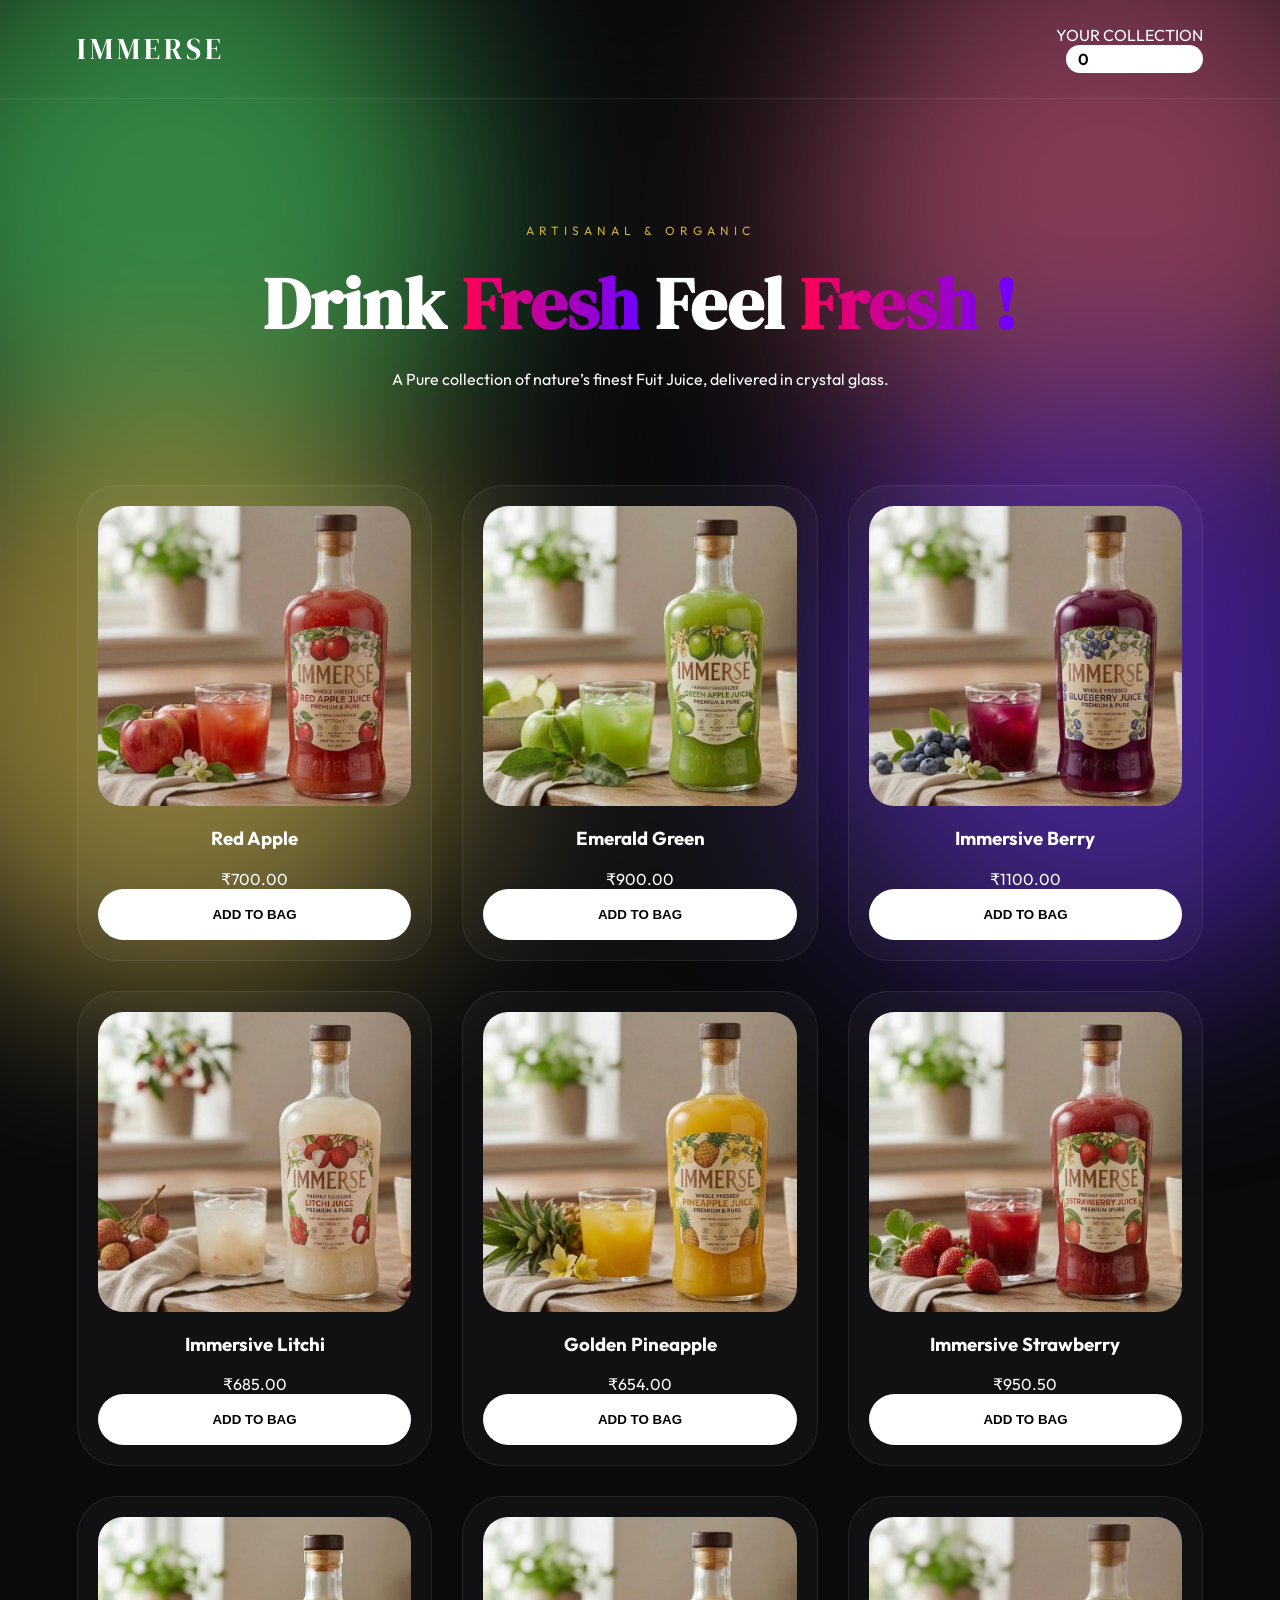
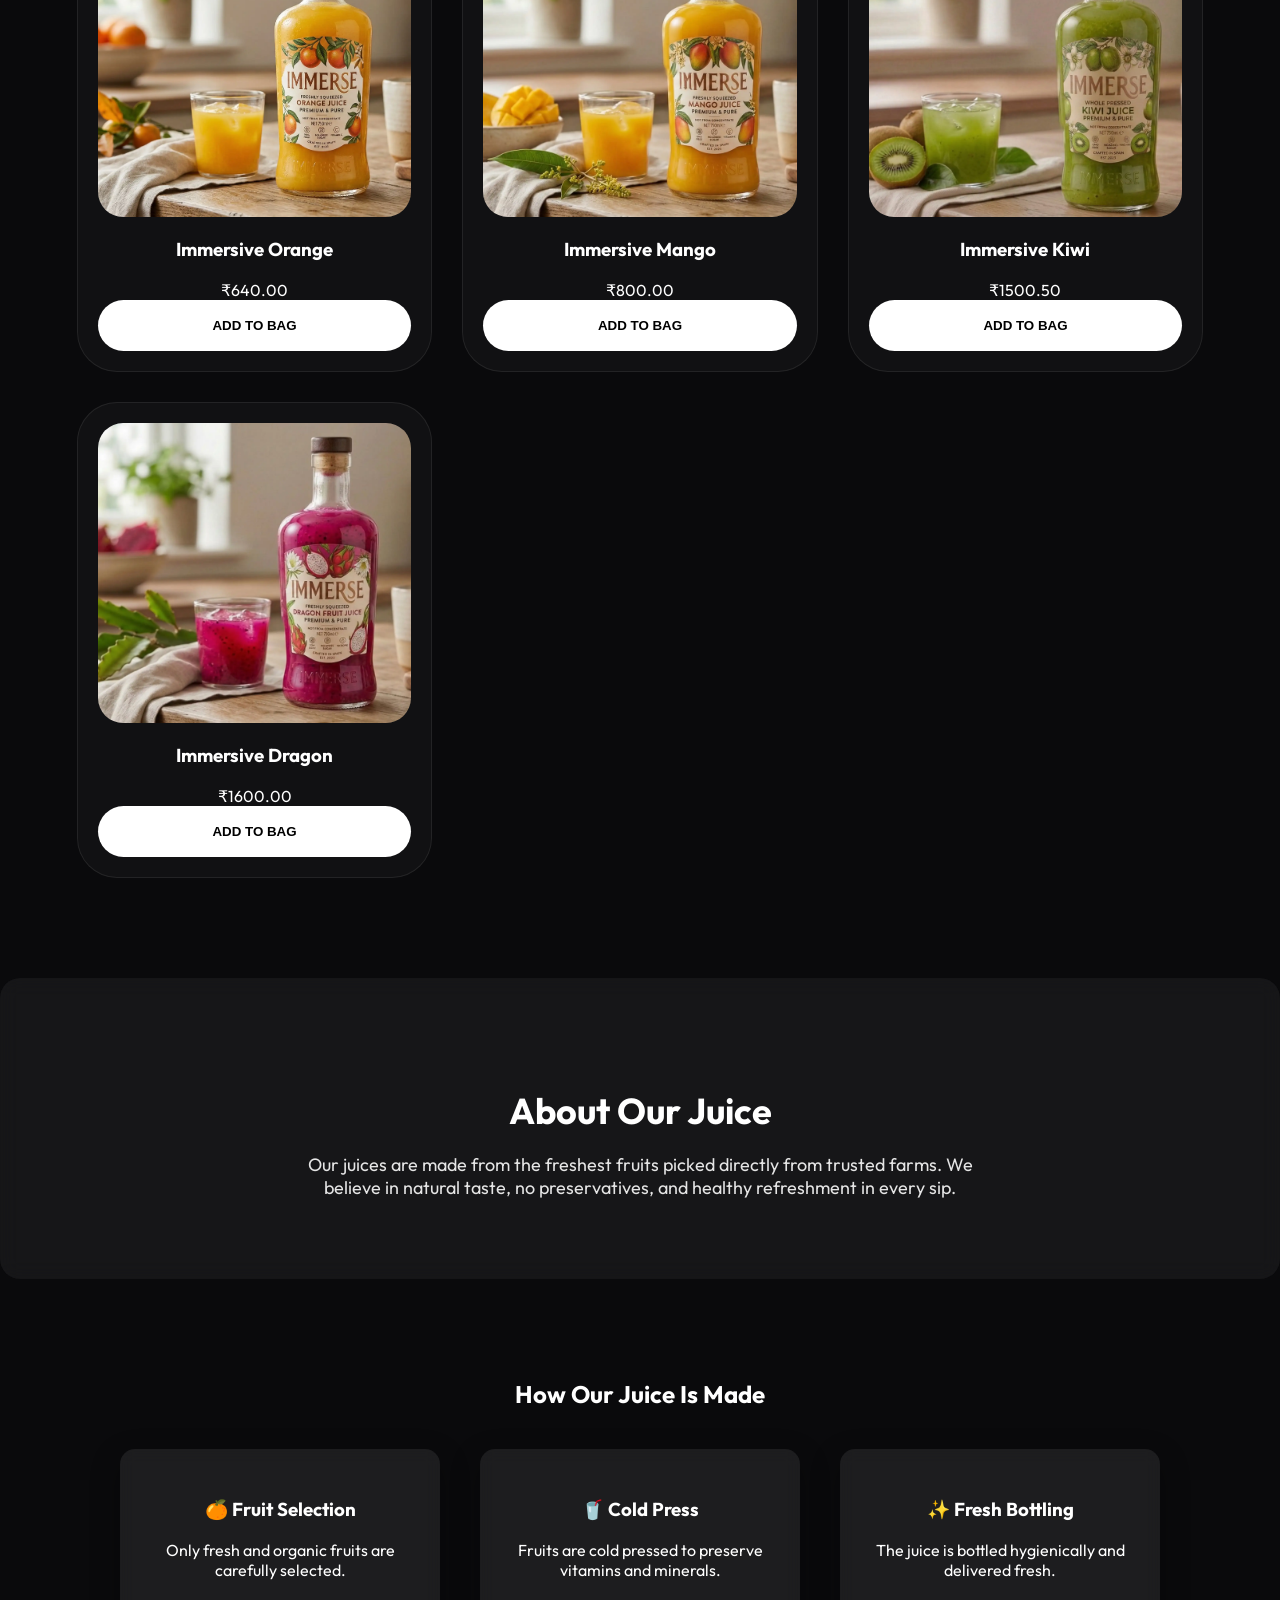
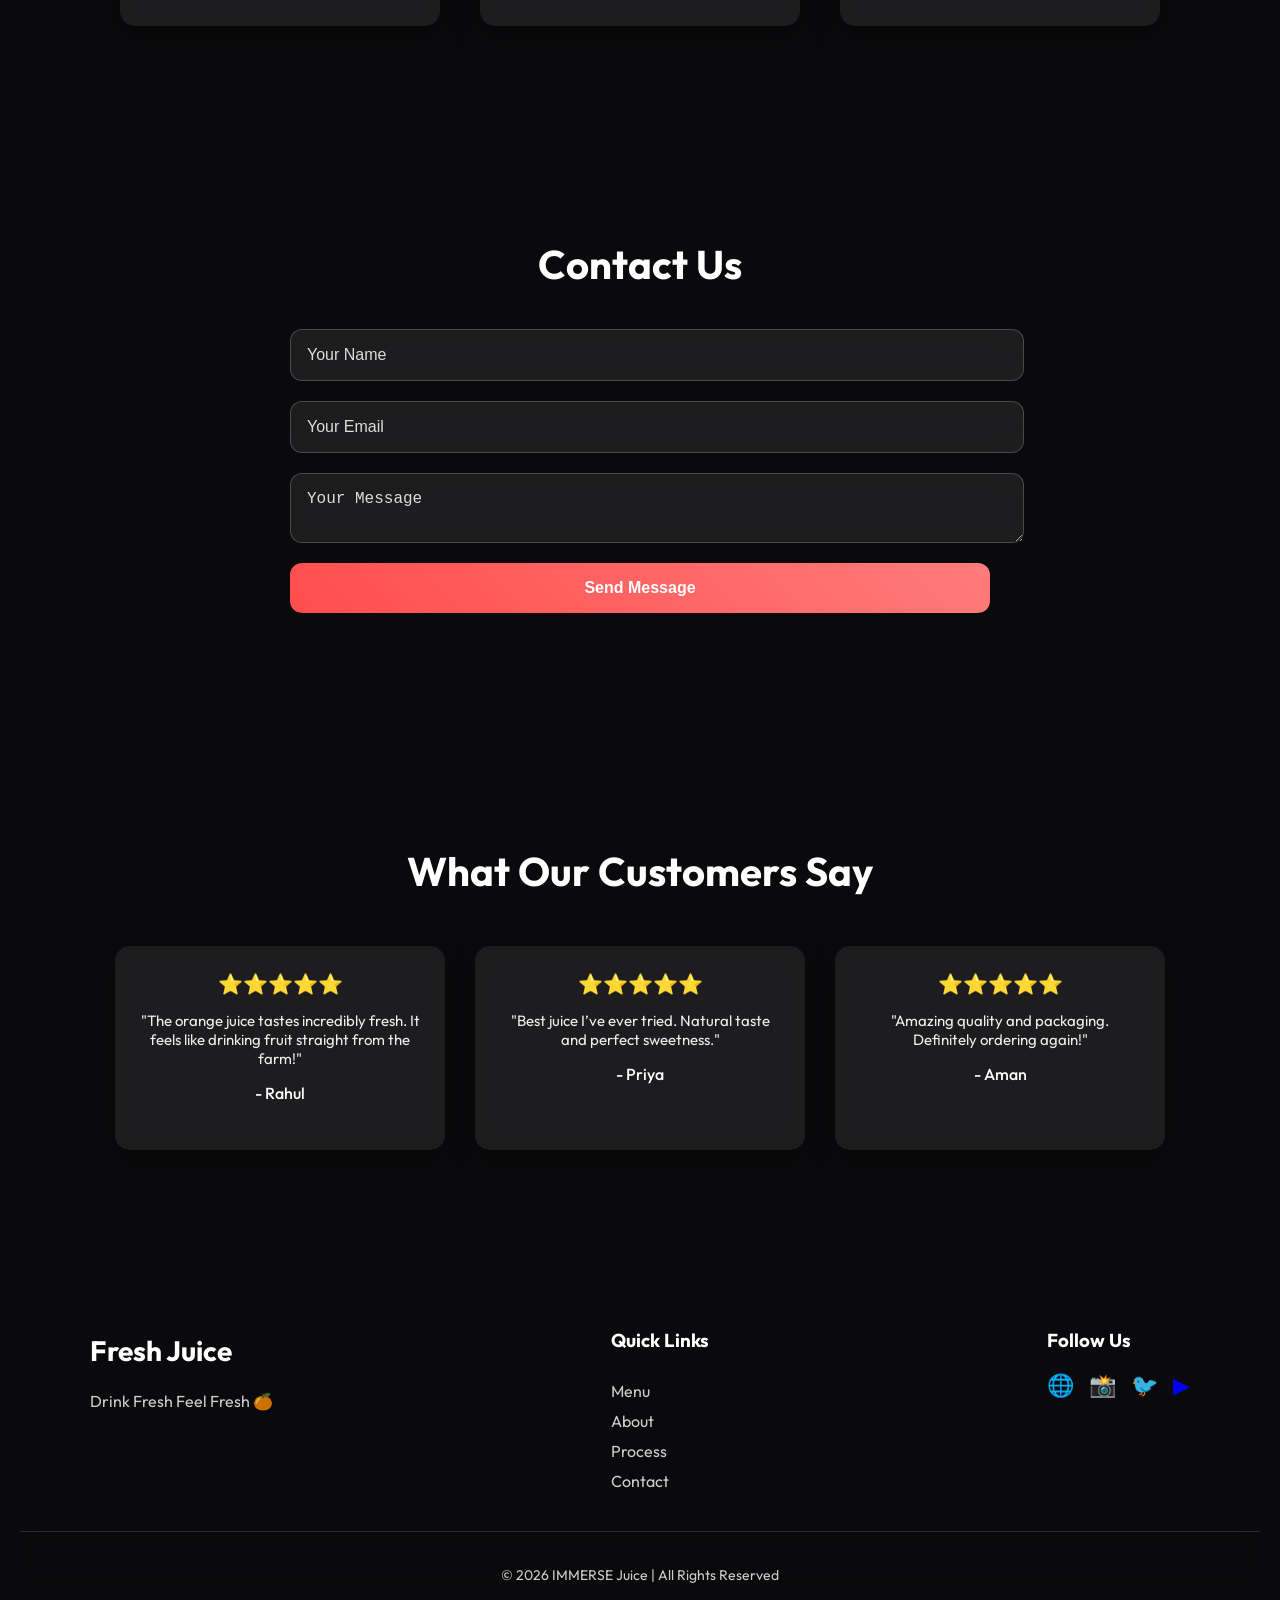
<file: order.html>
<!DOCTYPE html>
<html lang="en">
<head>
    <meta charset="UTF-8">
    <meta name="viewport" content="width=device-width, initial-scale=1.0">
    <title>IMMERSE | Premium Cold-Pressed</title>
    <link href="https://fonts.googleapis.com/css2?family=DM+Serif+Display&family=Outfit:wght@300;500;600&display=swap" rel="stylesheet">
    <link rel="stylesheet" href="css/orderstyle.css">
</head>
<body>

    <div class="glow-container">
        <div class="glow-circle glow-1"></div>
        <div class="glow-circle glow-2"></div>
        <div class="glow-circle glow-3"></div>
        <div class="glow-circle glow-4"></div>

    </div>

    <nav class="glass-nav">
        <div class="logo">IMMERSE</div>
        <div class="nav-right" onclick="toggleCart()">
            <span class="bag-label">YOUR COLLECTION</span>
            <div class="cart-pill"><span id="cart-count">0</span></div>
        </div>
    </nav>

    <div id="main-view">
        <header class="premium-hero" id="menu">
            <span class="hero-tag">ARTISANAL & ORGANIC</span>
            <h1>Drink <span>Fresh</span> Feel <span>Fresh !</span></h1>
            <p>A Pure collection of nature’s finest Fuit Juice, delivered in crystal glass.</p>
        </header>
        <main class="grid-container" id="juice-grid"></main>
    </div>

    <div id="cart-overlay" class="cart-overlay">
        <div class="cart-panel">
            <div class="cart-header">
                <h2>Your Selection</h2>
                <button class="close-btn" onclick="toggleCart()">✕</button>
            </div>
            <div id="cart-items" class="cart-body"></div>
            <div class="cart-footer">
                <div class="total-row">
                    <span>Subtotal</span>
                    <span id="total-price">₹0.00</span>
                </div>
                <button class="checkout-btn" onclick="openCheckout()">RESERVE NOW</button>
            </div>
        </div>
    </div>

    <section id="checkout-page" class="checkout-page" style="display: none;">
        <div class="checkout-container">
            <button class="back-link" onclick="closeCheckout()">← BACK TO COLLECTION</button>
            <div class="checkout-split">
                <div class="checkout-form-side">
                    <h2>Shipping Details</h2>
                    <form onsubmit="confirmFinalOrder(event)">
                        <input type="text" placeholder="Full Name" required class="luxe-input">
                        <input type="email" placeholder="Email Address" required class="luxe-input">
                        <input type="text" placeholder="Delivery Address" required class="luxe-input">
                        <h2 style="margin-top: 40px;">Payment</h2>
                        <div class="payment-mock">
                            <div style="letter-spacing: 4px; font-size: 1.1rem;">•••• •••• •••• ••••</div>
                            <div style="display:flex; justify-content:space-between; margin-top:15px; font-size:0.8rem; opacity:0.6;">
                                <span>EXP: MM/YY</span><span>CVC: •••</span>
                            </div>
                        </div>
                        <button type="submit" id="pay-btn" class="final-pay-btn">COMPLETE PURCHASE</button>
                    </form>
                </div>
                <div class="checkout-summary-side">
                    <h3>Order Summary</h3>
                    <div id="final-summary-items"></div>
                    <div class="summary-total">
                        <div class="line-item"><span>Subtotal</span><span id="sum-subtotal">$0.00</span></div>
                        <div class="line-item"><span>Shipping</span><span>FREE</span></div>
                        <div class="line-item total-bold"><span>Grand Total</span><span id="sum-total">$0.00</span></div>
                    </div>
                </div>
            </div>
        </div>
    </section>

    <section id="receipt-screen" class="receipt-screen" style="display: none;">
        <div class="receipt-card">
            <div class="success-icon">✓</div>
            <h1>Merci.</h1>
            <p class="receipt-sub">Your order has been placed successfully.</p>
            <div class="receipt-details">
                <div class="detail-row"><span>Order Number</span><span id="receipt-no">#VVT-0000</span></div>
                <div class="detail-row"><span>Date</span><span id="receipt-date">--</span></div>
            </div>
            <div class="receipt-divider"></div>
            <div id="receipt-items-list" class="receipt-items-list"></div>
            <div class="receipt-divider"></div>
            <div class="receipt-total-row">
                <span>Total Amount Paid</span>
                <strong id="receipt-total">$0.00</strong>
            </div>
            <div class="receipt-actions">
                <button class="print-btn" onclick="window.print()">PRINT</button>
                <button class="home-btn" onclick="returnToHome()">CONTINUE</button>
            </div>
        </div>
    </section>
    <!-- ABOUT SECTION -->
<section class="about-section" id="About">
    <h2>About Our Juice</h2>
    <p>
        Our juices are made from the freshest fruits picked directly from
        trusted farms. We believe in natural taste, no preservatives,
        and healthy refreshment in every sip.
    </p>
</section>


<!-- HOW OUR JUICE IS MADE -->
<section class="juice-process" id="Process">
    <h2>How Our Juice Is Made</h2>

    <div class="process-container">

        <div class="process-card">
            <h3>🍊 Fruit Selection</h3>
            <p>Only fresh and organic fruits are carefully selected.</p>
        </div>

        <div class="process-card">
            <h3>🥤 Cold Press</h3>
            <p>Fruits are cold pressed to preserve vitamins and minerals.</p>
        </div>

        <div class="process-card">
            <h3>✨ Fresh Bottling</h3>
            <p>The juice is bottled hygienically and delivered fresh.</p>
        </div>

    </div>
</section>


<!-- CONTACT SECTION -->
<section class="contact-section" id="Contact">
    <h2>Contact Us</h2>

    <form class="contact-form" >
        <input type="text" placeholder="Your Name">
        <input type="email" placeholder="Your Email">
        <textarea placeholder="Your Message"></textarea>
        <button type="submit">Send Message</button>
    </form>
</section>
    <section class="reviews-section">

    <h2>What Our Customers Say</h2>

    <div class="reviews-container">

        <div class="review-card">
            <div class="stars">⭐⭐⭐⭐⭐</div>
            <p>"The orange juice tastes incredibly fresh. It feels like drinking fruit straight from the farm!"</p>
            <h4>- Rahul</h4>
        </div>

        <div class="review-card">
            <div class="stars">⭐⭐⭐⭐⭐</div>
            <p>"Best juice I’ve ever tried. Natural taste and perfect sweetness."</p>
            <h4>- Priya</h4>
        </div>

        <div class="review-card">
            <div class="stars">⭐⭐⭐⭐⭐</div>
            <p>"Amazing quality and packaging. Definitely ordering again!"</p>
            <h4>- Aman</h4>
        </div>

    </div>

</section>


<footer class="footer">
    
    <div class="footer-container">

        <div class="footer-logo">
            <h2>Fresh Juice</h2>
            <p>Drink Fresh Feel Fresh 🍊</p>
        </div>

        <div class="footer-links">
            <h3>Quick Links</h3>
            <a href="#menu">Menu</a>
            <a href="#About">About</a>
            <a href="#Process">Process</a>
            <a href="#Contact">Contact</a>
        </div>

        <div class="footer-social">
            <h3>Follow Us</h3>
            <div class="social-icons">
                <a href="#">🌐</a>
                <a href="#">📸</a>
                <a href="#">🐦</a>
                <a href="#">▶</a>
            </div>
        </div>

    </div>


    <div class="footer-bottom">
        <p>© 2026 IMMERSE Juice | All Rights Reserved</p>
    </div>

</footer>

    <script src="javascript/orderscript.js"></script>
</body>
</html>
</file>
<file: css/orderstyle.css>
:root {
    --bg: #0a0a0c;
    --glass: rgba(255, 255, 255, 0.03);
    --border: rgba(255, 255, 255, 0.08);
    --gold: #D4AF37;
    --font-serif: 'DM Serif Display', serif;
    --font-sans: 'Outfit', sans-serif;
}

body { background: var(--bg); color: #fff; margin: 0; font-family: var(--font-sans); overflow-x: hidden; }

/* Global Glow Background */
.glow-container { position: fixed; top: 0; left: 0; width: 100%; height: 100%; z-index: -1; filter: blur(100px); opacity: 0.5; }
.glow-circle { position: absolute; width: 600px; height: 600px; border-radius: 50%; }
.glow-1 { background: #5eff7b; top: -10%; left: -10%; }
.glow-2 { background: #f96c9b; top: -10%; right: -10%; }
.glow-3 { background: #7231ff; bottom: -10%; right: -10%; }
.glow-4 { background: #ffe260; bottom: -10%; left: -10%; }

/* Navigation */
.glass-nav { display: flex; justify-content: space-between; padding: 25px 6%; align-items: center; position: sticky; top: 0; backdrop-filter: blur(25px); z-index: 100; border-bottom: 1px solid var(--border); }
.logo { font-family: var(--font-serif); font-size: 1.8rem; letter-spacing: 4px; }
.cart-pill { background: #fff; color: #000; padding: 4px 12px; border-radius: 20px; font-weight: 600; margin-left: 10px; }

/* Storefront */
.premium-hero { text-align: center; padding: 120px 20px 80px; }
.hero-tag { color: var(--gold); letter-spacing: 5px; font-size: 0.75rem; }
.premium-hero h1 { font-family: var(--font-serif); font-size: clamp(2.5rem, 8vw, 4.5rem); margin: 15px 0; }
.premium-hero h1 span { background: linear-gradient(90deg, #ff0055, #7000ff); -webkit-background-clip: text; -webkit-text-fill-color: transparent; }
.grid-container { display: grid; grid-template-columns: repeat(auto-fit, minmax(280px, 1fr)); gap: 30px; padding: 0 6% 100px; }

/* Cards */
.juice-card { background: var(--glass); border: 1px solid var(--border); border-radius: 40px; padding: 20px; transition: 0.5s cubic-bezier(0.16, 1, 0.3, 1); text-align: center; }
.juice-card:hover { background: rgba(255, 255, 255, 0.08); transform: translateY(-10px); }
.image-box { width: 100%; height: 300px; border-radius: 25px; overflow: hidden; margin-bottom: 20px; }
.image-box img { width: 100%; height: 100%; object-fit: cover; transition: 0.8s; }
.juice-card:hover img { transform: scale(1.1); }
.add-btn { background: #fff; color: #000; border: none; width: 100%; padding: 18px; border-radius: 40px; font-weight: 600; cursor: pointer; transition: 0.3s; }

/* Cart & Checkout UI */
.cart-overlay { position: fixed; top: 0; right: -100%; width: 100%; height: 100%; background: rgba(0,0,0,0.8); backdrop-filter: blur(10px); z-index: 1000; transition: 0.5s; }
.cart-overlay.active { right: 0; }
.cart-panel { position: absolute; right: 0; width: 450px; height: 100%; background: #0a0a0c; padding: 60px 40px; border-left: 1px solid var(--border); }
.checkout-btn { background: linear-gradient(90deg, #ff0055, #7000ff); color: white; border: none; width: 100%; padding: 18px; border-radius: 40px; cursor: pointer; }
.checkout-page { position: fixed; top: 0; left: 0; width: 100%; height: 100%; background: var(--bg); z-index: 2000; overflow-y: auto; padding: 60px 0; }
.checkout-container { max-width: 1000px; margin: 0 auto; padding: 0 40px; }
.checkout-split { display: grid; grid-template-columns: 1.2fr 0.8fr; gap: 80px; margin-top: 40px; }
.luxe-input { width: 100%; padding: 15px 0; background: none; border: none; border-bottom: 1px solid var(--border); color: white; margin-bottom: 20px; outline: none; font-family: var(--font-sans); }
.payment-mock { border: 1px solid var(--border); padding: 25px; border-radius: 20px; background: rgba(255,255,255,0.02); }
.final-pay-btn { background: #fff; color: #000; border: none; width: 100%; padding: 20px; border-radius: 40px; font-weight: 600; margin-top: 40px; cursor: pointer; }

/* Receipt */
.receipt-screen { position: fixed; top: 0; left: 0; width: 100%; height: 100%; background: var(--bg); z-index: 3000; display: flex; align-items: center; justify-content: center; padding: 20px; }
.receipt-card { background: var(--glass); border: 1px solid var(--border); backdrop-filter: blur(20px); border-radius: 40px; width: 100%; max-width: 450px; padding: 40px; text-align: center; }
.success-icon { width: 50px; height: 50px; background: var(--gold); color: black; border-radius: 50%; display: flex; align-items: center; justify-content: center; margin: 0 auto 20px; font-weight: bold; }
.receipt-divider { border-top: 1px dashed var(--border); margin: 20px 0; }
.receipt-actions { display: flex; gap: 10px; margin-top: 30px; }
.print-btn { background: rgba(255,255,255,0.1); color: white; border: none; flex: 1; padding: 15px; border-radius: 30px; cursor: pointer; }
.home-btn { background: white; color: black; border: none; flex: 1; padding: 15px; border-radius: 30px; cursor: pointer; }
.about-section{
    padding:80px 20px;
    text-align:center;
    background:transparent;   /* transparent background */
    color:white;              /* text visible on gradient */
}

.about-section h2{
    font-size:36px;
    margin-bottom:20px;
    color:white;
}

.about-section p{
    max-width:700px;
    margin:auto;
    font-size:18px;
    color:#e5e5e5;
}
.about-section{
    background:rgba(255,255,255,0.05);
    backdrop-filter:blur(10px);
    border-radius:20px;
}
.juice-process{
    padding:80px 20px;
    text-align:center;
    color:white;
}

.process-container{
    display:flex;
    justify-content:center;
    align-items:center;
    gap:40px;
    flex-wrap:wrap;
    margin-top:40px;
}

.process-card{
    width:260px;
    padding:30px;
    border-radius:15px;

    background:rgba(255,255,255,0.08);
    backdrop-filter:blur(8px);

    box-shadow:0 10px 30px rgba(0,0,0,0.3);
    transition:0.3s;
}

.process-card:hover{
    transform:translateY(-10px);
}
.contact-section{
    padding:100px 20px;
    text-align:center;
    color:white;
}

.contact-section h2{
    font-size:40px;
    margin-bottom:40px;
}

/* FORM CONTAINER */
.contact-form{
    max-width:700px;
    margin:auto;
    display:flex;
    flex-direction:column;
    gap:20px;
}

/* INPUT STYLE */
.contact-form input,
.contact-form textarea{
    width:100%;
    padding:16px;
    border-radius:12px;
    border:1px solid rgba(255,255,255,0.2);

    background:rgba(255,255,255,0.08);
    backdrop-filter:blur(10px);

    color:white;
    font-size:16px;

    transition:0.3s;
}

/* PLACEHOLDER */
.contact-form input::placeholder,
.contact-form textarea::placeholder{
    color:#ddd;
}

/* INPUT FOCUS EFFECT */
.contact-form input:focus,
.contact-form textarea:focus{
    outline:none;
    border:1px solid #ff4d4d;
    box-shadow:0 0 10px rgba(255,77,77,0.6);
}

/* BUTTON STYLE */
.contact-form button{
    padding:16px;
    border:none;
    border-radius:12px;

    font-size:16px;
    font-weight:bold;
    color:white;

    background:linear-gradient(45deg,#ff4d4d,#ff7b7b);

    cursor:pointer;
    transition:0.3s;
}

/* BUTTON HOVER */
.contact-form button:hover{
    transform:translateY(-3px);
    box-shadow:0 10px 25px rgba(255,77,77,0.5);
}
.footer{
    padding:60px 20px 20px;
    color:white;
}

/* FOOTER GRID */
.footer-container{
    display:flex;
    justify-content:space-between;
    flex-wrap:wrap;
    max-width:1100px;
    margin:auto;
    gap:40px;
}

/* LOGO */
.footer-logo h2{
    font-size:28px;
}

.footer-logo p{
    opacity:0.8;
}

/* LINKS */
.footer-links{
    display:flex;
    flex-direction:column;
    gap:10px;
}

.footer-links a{
    text-decoration:none;
    color:white;
    opacity:0.8;
    transition:0.3s;
}

.footer-links a:hover{
    opacity:1;
    transform:translateX(5px);
}

/* SOCIAL */
.social-icons{
    display:flex;
    gap:15px;
    font-size:22px;
}

.social-icons a{
    text-decoration:none;
    transition:0.3s;
}

.social-icons a:hover{
    transform:scale(1.2);
}
.reviews-section{
    padding:100px 20px;
    text-align:center;
    color:white;
}

.reviews-section h2{
    font-size:40px;
    margin-bottom:50px;
}

.reviews-container{
    display:flex;
    justify-content:center;
    gap:30px;
    flex-wrap:wrap;
}

/* REVIEW CARDS */

.review-card{
    width:280px;
    padding:25px;
    border-radius:15px;

    background:rgba(255,255,255,0.08);
    backdrop-filter:blur(10px);

    box-shadow:0 10px 25px rgba(0,0,0,0.3);

    transition:0.3s;
}

.review-card:hover{
    transform:translateY(-10px);
}

.review-card p{
    margin:15px 0;
    font-size:15px;
    color:#eee;
}

.review-card h4{
    margin-top:10px;
    font-weight:500;
}

.stars{
    font-size:20px;
}
/* DIVIDER */
.footer-bottom{
    text-align:center;
    margin-top:40px;
    padding-top:20px;
    border-top:1px solid rgba(255,255,255,0.2);
    font-size:14px;
    opacity:0.8;
    box-shadow: #393939;
    backdrop-filter:blur(10px);

}
@media print { body * { visibility: hidden; } .receipt-card, .receipt-card * { visibility: visible; } .receipt-actions { display: none; } }
</file>
